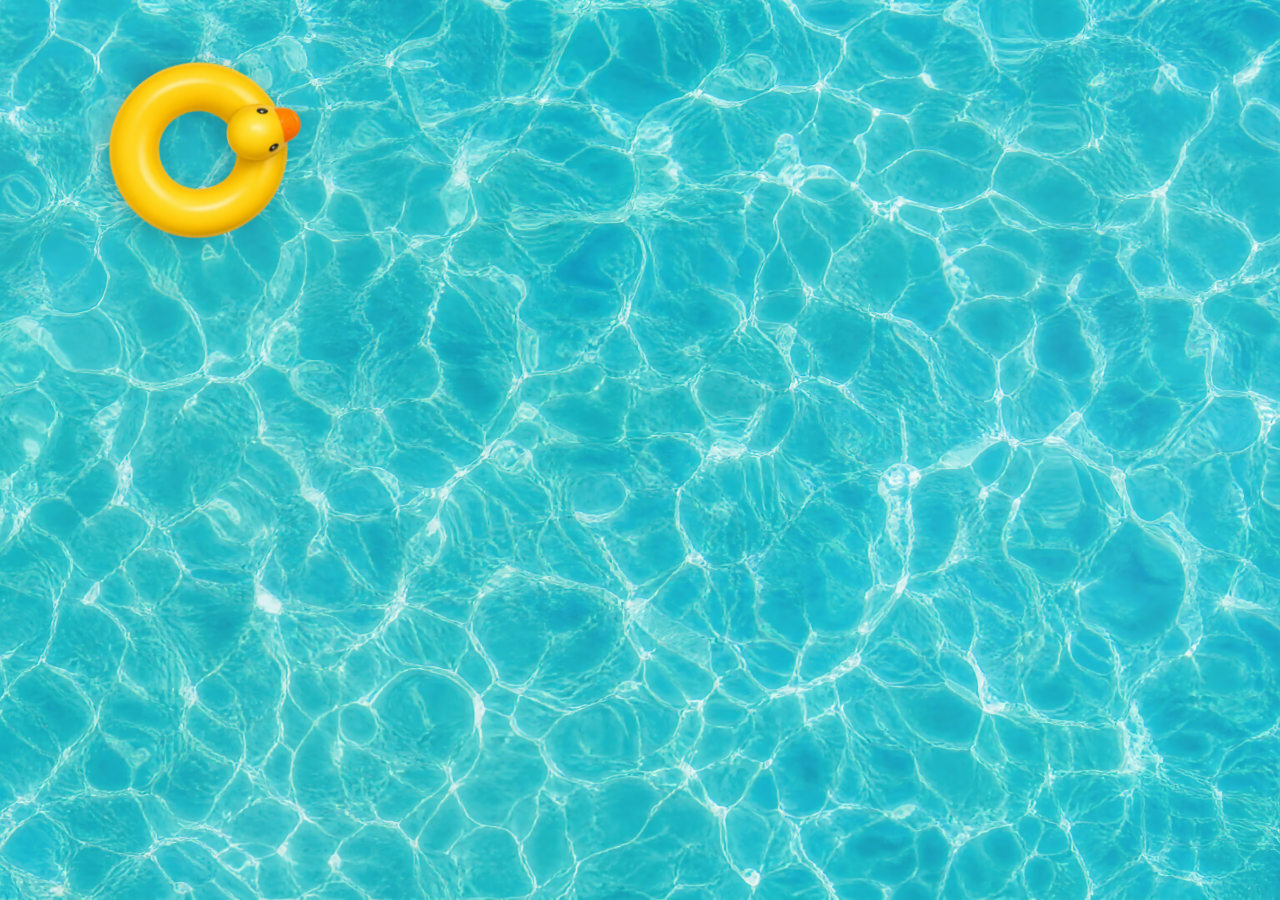
<file: website/index.html>
<!DOCTYPE html>
<html lang="en">

<head>
	<meta charset="UTF-8">
	<meta name="viewport" content="width=device-width, initial-scale=1.0">
	<title>🛟</title>
	<style>
		html,
		body {
			margin: 0;
			width: 100%;
			height: 100%;
			overflow: hidden;
		}

		body {
			position: relative;
			background: url("bg.avif") center center / cover no-repeat;
			animation: waterPan 10s ease-in-out infinite alternate;
		}

		body::before,
		body::after {
			content: "";
			position: fixed;
			inset: -20%;
			pointer-events: none;
			z-index: 1;
		}

		body::before {
			background:
				radial-gradient(circle at 18% 26%, rgba(255, 255, 255, 0.24) 0 6%, rgba(255, 255, 255, 0) 28%),
				radial-gradient(circle at 78% 32%, rgba(255, 255, 255, 0.2) 0 7%, rgba(255, 255, 255, 0) 30%),
				radial-gradient(circle at 36% 74%, rgba(255, 255, 255, 0.16) 0 8%, rgba(255, 255, 255, 0) 30%),
				radial-gradient(circle at 74% 70%, rgba(255, 255, 255, 0.15) 0 9%, rgba(255, 255, 255, 0) 32%);
			mix-blend-mode: screen;
			opacity: 0.28;
			animation: causticsDrift 4s ease-in-out infinite alternate, causticsPulse 2.6s ease-in-out infinite;
		}

		body::after {
			background: linear-gradient(120deg,
					rgba(130, 210, 235, 0.14) 0%,
					rgba(255, 255, 255, 0.1) 35%,
					rgba(90, 180, 215, 0.14) 70%,
					rgba(255, 255, 255, 0.08) 100%);
			mix-blend-mode: soft-light;
			opacity: 0.4;
			animation: lightSweep 9s linear infinite;
		}

		#ring {
			position: fixed;
			left: 0;
			top: 0;
			width: 222px;
			height: 222px;
			user-select: none;
			pointer-events: none;
			filter: drop-shadow(0 6px 12px rgba(0, 0, 0, 0.22));
			z-index: 2;
			will-change: transform;
		}

		@keyframes waterPan {
			0% {
				background-position: 47% 52%;
			}

			50% {
				background-position: 54% 47%;
			}

			100% {
				background-position: 58% 44%;
			}
		}

		@keyframes causticsDrift {
			0% {
				transform: translate3d(-3%, -2%, 0) rotate(-1deg) scale(1.02);
			}

			100% {
				transform: translate3d(3%, 2%, 0) rotate(1.3deg) scale(1.07);
			}
		}

		@keyframes causticsPulse {

			0%,
			100% {
				opacity: 0.19;
			}

			50% {
				opacity: 0.34;
			}
		}

		@keyframes lightSweep {
			0% {
				transform: translate3d(-6%, 0, 0) rotate(0.4deg) scale(1.05);
			}

			50% {
				transform: translate3d(2%, -2%, 0) rotate(-0.5deg) scale(1.08);
			}

			100% {
				transform: translate3d(6%, 1%, 0) rotate(0.3deg) scale(1.05);
			}
		}
	</style>
</head>

<body>
	<img id="ring" src="duck.png" width="142" height="142" alt="Floating swim ring" />
	<script>
		const ring = document.getElementById("ring");

		let x = 0;
		let y = 0;
		let vx = 0;
		let vy = 0;
		let angle = 0;
		let spin = 0;
		let ringWidth = 142;
		let ringHeight = 142;

		function randomRange(min, max) {
			return Math.random() * (max - min) + min;
		}

		function randomDirectionSpeed(min, max) {
			const speed = randomRange(min, max);
			return Math.random() < 0.5 ? -speed : speed;
		}

		function randomFloatSpin() {
			// Keep rotation gentle so it feels like a ring drifting on water,
			// and explicitly allow both clockwise (+) and counterclockwise (-).
			let value = randomRange(-42, 42);

			while (Math.abs(value) < 16) {
				value = randomRange(-42, 42);
			}

			return value;
		}

		function varyBounceSpeed(currentAbsSpeed, min, max) {
			const multiplier = randomRange(0.9, 1.12);
			return Math.min(max, Math.max(min, currentAbsSpeed * multiplier));
		}

		function initialize() {
			ringWidth = ring.offsetWidth || 142;
			ringHeight = ring.offsetHeight || 142;

			const maxX = Math.max(0, window.innerWidth - ringWidth);
			const maxY = Math.max(0, window.innerHeight - ringHeight);

			x = randomRange(0, maxX);
			y = randomRange(0, maxY);
			vx = randomDirectionSpeed(90, 180);
			vy = randomDirectionSpeed(70, 140);
			angle = randomRange(0, 360);
			spin = randomFloatSpin();
		}

		function keepInBounds() {
			const maxX = Math.max(0, window.innerWidth - ringWidth);
			const maxY = Math.max(0, window.innerHeight - ringHeight);

			x = Math.min(Math.max(0, x), maxX);
			y = Math.min(Math.max(0, y), maxY);
		}

		let lastTime = performance.now();

		function animate(now) {
			const dt = (now - lastTime) / 1000;
			lastTime = now;

			x += vx * dt;
			y += vy * dt;
			angle += spin * dt;

			if (x <= 0) {
				x = 0;
				vx = varyBounceSpeed(Math.abs(vx), 90, 200);
				spin = randomFloatSpin();
			}

			if (x + ringWidth >= window.innerWidth) {
				x = window.innerWidth - ringWidth;
				vx = -varyBounceSpeed(Math.abs(vx), 90, 200);
				spin = randomFloatSpin();
			}

			if (y <= 0) {
				y = 0;
				vy = varyBounceSpeed(Math.abs(vy), 70, 160);
				spin = randomFloatSpin();
			}

			if (y + ringHeight >= window.innerHeight) {
				y = window.innerHeight - ringHeight;
				vy = -varyBounceSpeed(Math.abs(vy), 70, 160);
				spin = randomFloatSpin();
			}

			ring.style.transform = `translate(${x}px, ${y}px) rotate(${angle}deg)`;
			requestAnimationFrame(animate);
		}

		window.addEventListener("resize", () => {
			ringWidth = ring.offsetWidth || 142;
			ringHeight = ring.offsetHeight || 142;
			keepInBounds();
		});

		if (ring.complete) {
			initialize();
			requestAnimationFrame((now) => {
				lastTime = now;
				animate(now);
			});
		} else {
			ring.addEventListener("load", () => {
				initialize();
				requestAnimationFrame((now) => {
					lastTime = now;
					animate(now);
				});
			}, { once: true });
		}
	</script>
</body>

</html>
</file>
